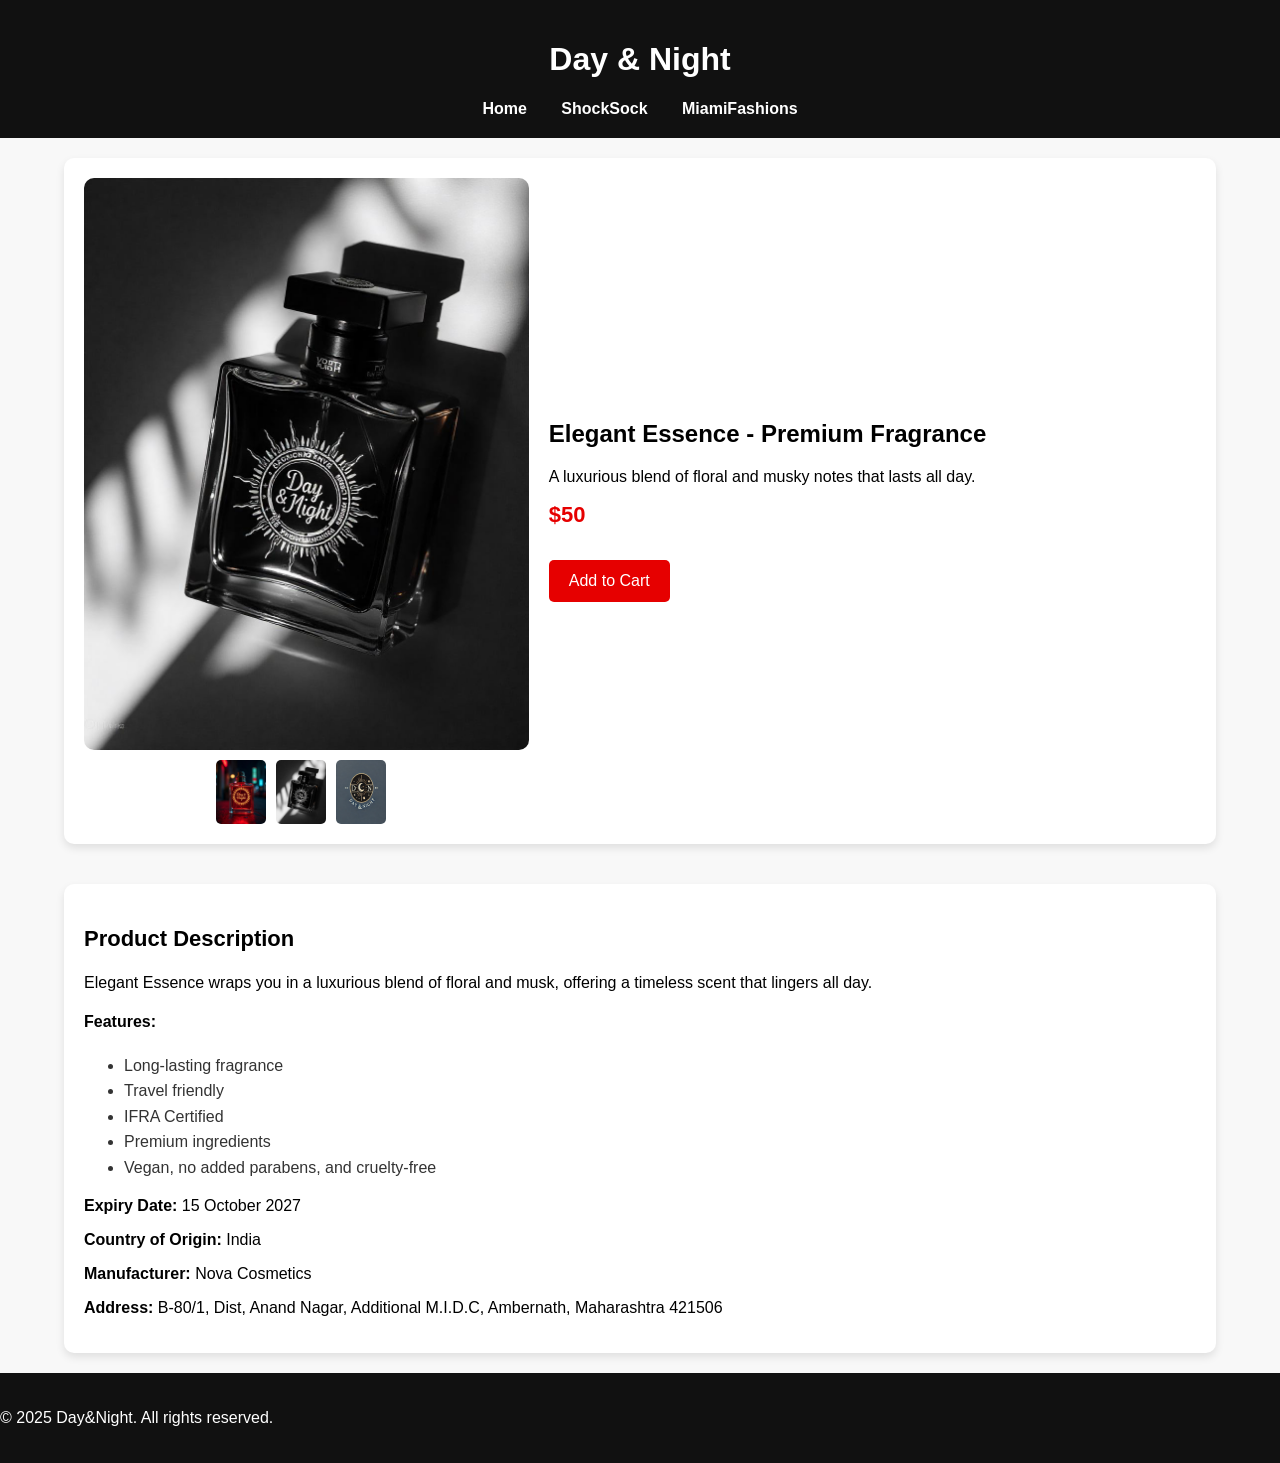
<file: productDetail.html>
<!DOCTYPE html>
<html lang="en">
<head>
    <meta charset="UTF-8">
    <meta name="viewport" content="width=device-width, initial-scale=1.0">
    <title>Product Details - Elegant Essence</title>
    <link rel="stylesheet" href="styles.css">
    <script src="https://code.jquery.com/jquery-3.6.0.min.js"></script>
    <style> 
        .container {
            width: 90%;
            margin: auto;
            text-align: left;
        }
        .heading-container{
            width: 90%;
            margin: auto;
            text-align: center;
        }
        .product-page {
            display: flex;
            flex-wrap: wrap;
            background: white;
            padding: 20px;
            border-radius: 10px;
            box-shadow: 0 4px 8px rgba(0, 0, 0, 0.1);
            margin-top: 20px;
        }
        .product-images {
            width: 40%;
            display: flex;
            flex-direction: column;
            align-items: center;
        }
        .product-images img {
            width: 100%;
            border-radius: 10px;
        }
        .product-thumbnails {
            display: flex;
            margin-top: 10px;
        }
        .product-thumbnails img {
            width: 50px;
            margin-right: 10px;
            cursor: pointer;
            border-radius: 5px;
        }
        .product-info {
            align-content: center;
            width: 55%;
            padding-left: 20px;
        }
        .product-title {
            font-size: 24px;
            font-weight: bold;
        }
        .price {
            font-size: 22px;
            color: #e60000;
            font-weight: bold;
            margin-top: 10px;
        }
        .buy-button {
            background: #e60000;
            color: white;
            border: none;
            padding: 12px 20px;
            cursor: pointer;
            border-radius: 5px;
            font-size: 16px;
            margin-top: 10px;
        }
        .buy-button:hover {
            background: #c40000;
        }
        .product-description {
            margin-top: 40px;
            padding: 20px;
            background: white;
            border-radius: 10px;
            box-shadow: 0 4px 8px rgba(0, 0, 0, 0.1);
        }
        .product-description h3 {
            font-size: 22px;
            font-weight: bold;
        }
        .product-description ul {
            font-size: 16px;
            color: #333;
            line-height: 1.6;
        }
        .product-description ul {
            list-style: disc;
            /* padding-left: 20px; */
        }
        @media (max-width: 768px) {
            .product-page {
                flex-direction: column;
                align-items: center;
            }
            .product-images, .product-info {
                width: 100%;
                padding-left: 0;
            }
        }
    </style>
</head>
<body>
    <header>
        <div class="heading-container">
            <h1>Day & Night</h1>
            <nav>
                <ul>
                    <li><a href="index.html">Home</a></li>
                    <li><a href="socks.html">ShockSock</a></li>
                    <li><a href="clothing.html">MiamiFashions</a></li>
                </ul>
            </nav>
        </div>
    </header>
    <main class="container">
        <section class="product-page">
            <div class="product-images">
                <img id="mainImage" src="images/images/aiGenPerfume.jpeg" alt="Elegant Essence Perfume">
                <div class="product-thumbnails">
                    <img src="images/images/aiGenPerfume1.jpeg" onclick="document.getElementById('mainImage').src=this.src">
                    <img src="images/images/aiGenPerfume.jpeg" onclick="document.getElementById('mainImage').src=this.src">
                    <img src="images/images/logo.webp" onclick="document.getElementById('mainImage').src=this.src">
                </div>
            </div>
            <div class="product-info">
                <h2 class="product-title">Elegant Essence - Premium Fragrance</h2>
                <p>A luxurious blend of floral and musky notes that lasts all day.</p>
                <p class="price">$50</p>
                <button class="buy-button">Add to Cart</button>
            </div>
        </section>
        
        <section class="product-description">
            <h3>Product Description</h3>
            <p>Elegant Essence wraps you in a luxurious blend of floral and musk, offering a timeless scent that lingers all day.</p>
            <h4>Features:</h4>
            <ul>
                <li>Long-lasting fragrance</li>
                <li>Travel friendly</li>
                <li>IFRA Certified</li>
                <li>Premium ingredients</li>
                <li>Vegan, no added parabens, and cruelty-free</li>
            </ul>
            <p><strong>Expiry Date:</strong> 15 October 2027</p>
            <p><strong>Country of Origin:</strong> India</p>
            <p><strong>Manufacturer:</strong> Nova Cosmetics</p>
            <p><strong>Address:</strong> B-80/1, Dist, Anand Nagar, Additional M.I.D.C, Ambernath, Maharashtra 421506</p>
        </section>
    </main>
    
    <footer>
        <p>&copy; 2025 Day&Night. All rights reserved.</p>
    </footer>
</body>
</html>
</file>
<file: styles.css>
body {
  font-family: 'Poppins', sans-serif;
  margin: 0;
  padding: 0;
  box-sizing: border-box;
  background: #f8f8f8;
}
.container {
  width: 90%;
  margin: 0 auto;
  text-align: center;
}
header {
  background: #111;
  color: white;
  padding: 20px 0;
  display: flex;
  justify-content: space-between;
  align-items: center;
}
nav ul {
  list-style: none;
  padding: 0;
  margin: 0;
}
nav ul li {
  display: inline;
  margin: 0 15px;
}
nav ul li a {
  color: white;
  text-decoration: none;
  font-weight: 600;
}
.hero {
  background: url('images/hero-banner.jpg') no-repeat center center/cover;
  height: 60vh;
  display: flex;
  align-items: center;
  justify-content: center;
  text-align: center;
  color: white;
  padding: 20px;
}
.hero-content {
  background: rgba(0, 0, 0, 0.6);
  padding: 30px;
  border-radius: 10px;
}
.cta-button {
  background: #e91e63;
  color: white;
  padding: 10px 20px;
  border: none;
  border-radius: 5px;
  cursor: pointer;
  font-size: 16px;
  margin-top: 10px;
}
.cta-button:hover {
  background: #c2185b;
}
.categories {
  display: flex;
  justify-content: center;
  gap: 20px;
  padding: 40px 0;
}
.category {
  background: white;
  padding: 20px;
  border-radius: 10px;
  box-shadow: 0 4px 10px rgba(0, 0, 0, 0.1);
  text-align: center;
  max-width: 300px;
}
.category img {
  width: 100%;
  border-radius: 10px;
}
footer {
  background: #111;
  color: white;
  padding: 20px 0;
  margin-top: 20px;
}
.social-links a {
  color: white;
  margin: 0 10px;
  font-size: 18px;
}
.social-links a:hover {
  color: #e91e63;
}
</file>
